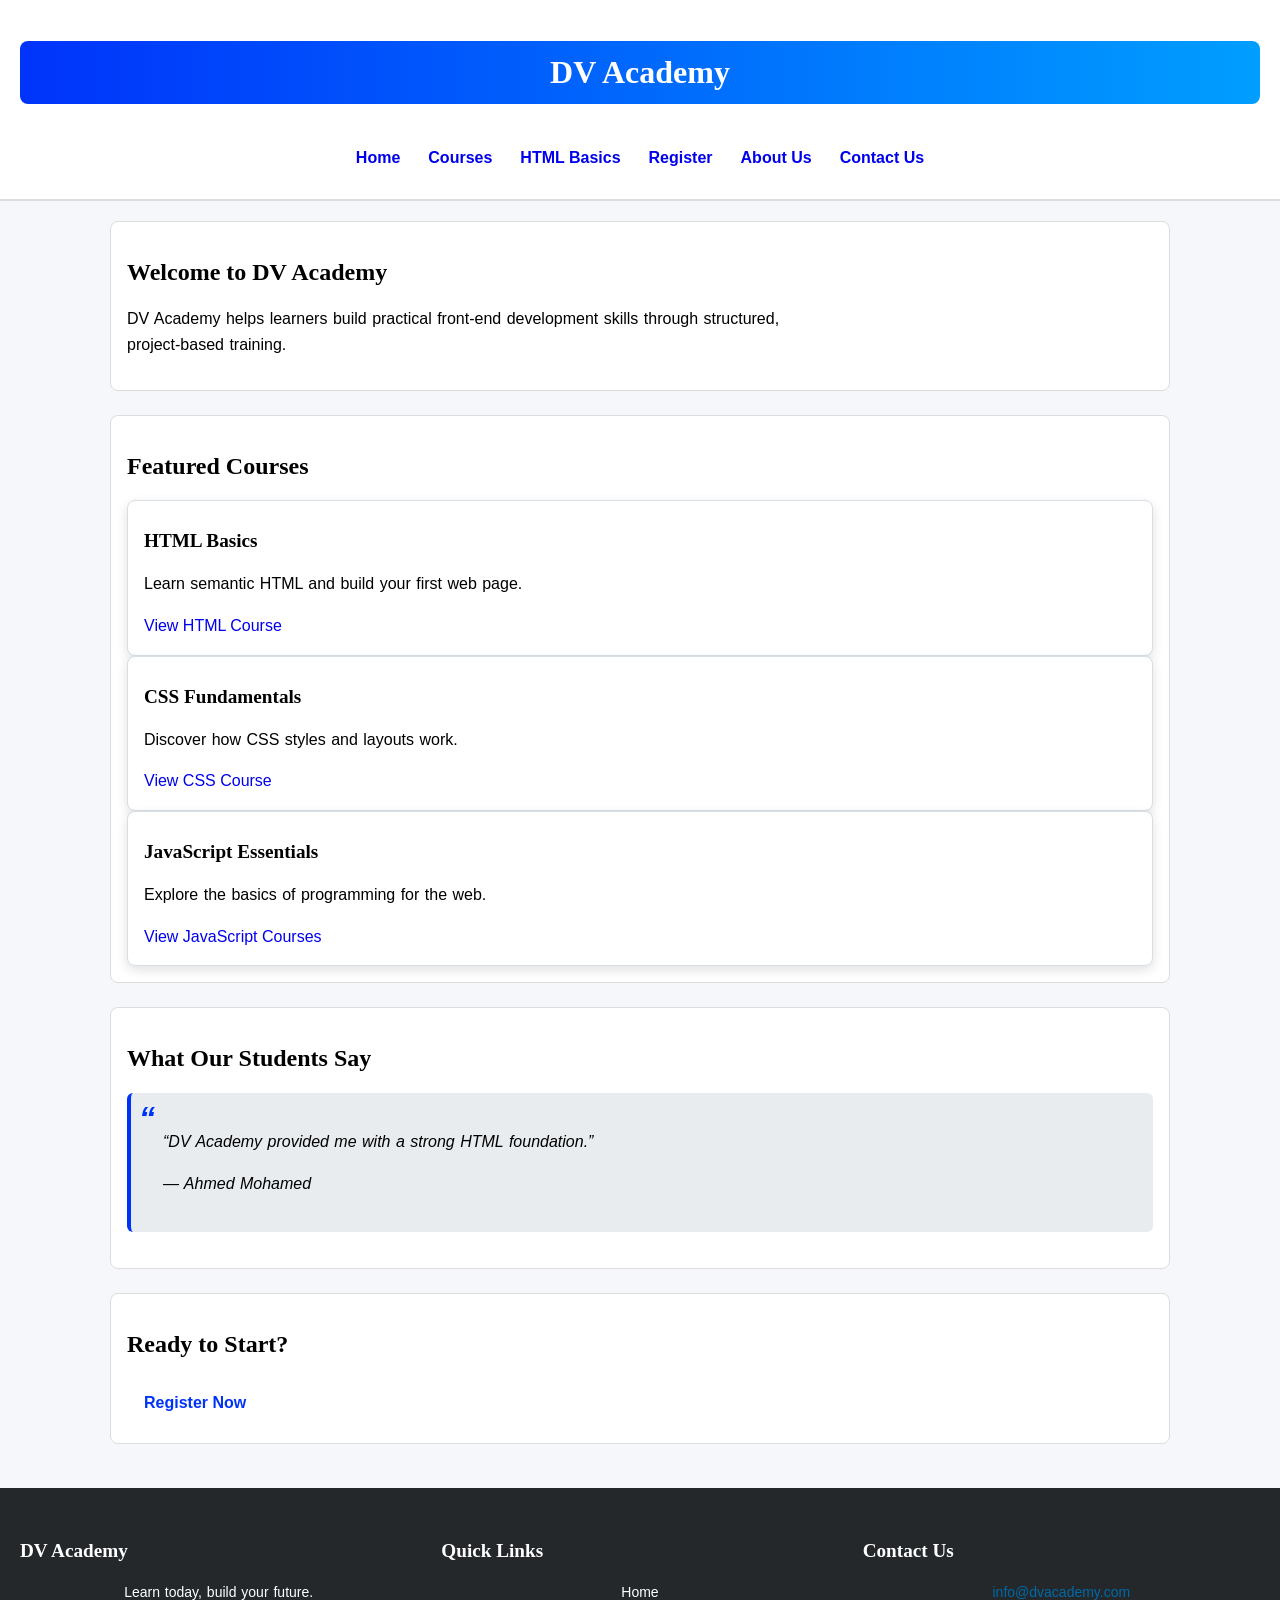
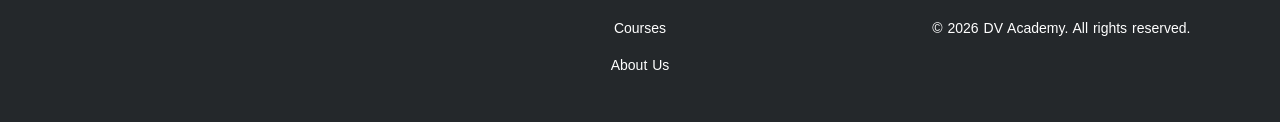
<file: index.html>
<!DOCTYPE html>
<html lang="en">
<head>
    <meta charset="UTF-8">
    <meta name="viewport" content="width=device-width, initial-scale=1.0">
    <title>Home - DV Academy</title>
    <link rel="stylesheet" href="assets/tokens.css">
    <link rel="stylesheet" href="assets/style.css">

</head>
<body>


<!-- Header -->
<header>
    <h1>DV Academy</h1>

    <nav>
        <input type="checkbox" id="menu-toggle" class="menu-toggle">

        <label for="menu-toggle" class="menu-button">
            <span></span>
            <span></span>
            <span></span>
            <span class="sr-only">Toggle navigation</span>
        </label>

        <ul>
            <li><a href="index.html" aria-current="page" class="current-page">Home</a></li>
            <li><a href="courses.html">Courses</a></li>
            <li><a href="courses/html-basics.html">HTML Basics</a></li>
            <li><a href="register.html">Register</a></li>
            <li><a href="about.html">About Us</a></li>
            <li><a href="contact.html">Contact Us</a></li>
        </ul>
    </nav>
</header>


    <!-- Main Content -->
    <main>
        <div>
            <h2>Welcome to DV Academy</h2>
            <p>
                DV Academy helps learners build practical front-end
                development skills through structured, project-based training.
            </p>
        </div>

        <div>
            <h2>Featured Courses</h2>
            <article class="course-card">
                <h3>HTML Basics</h3>
                <p>Learn semantic HTML and build your first web page.</p>
                <a href="courses/html-basics.html">View HTML Course</a>
            </article>

            <article class="course-card">
                <h3>CSS Fundamentals</h3>
                <p>Discover how CSS styles and layouts work.</p>
                <a href="courses.html">View CSS Course</a>
            </article>

            <article class="course-card">
                <h3>JavaScript Essentials</h3>
                <p>Explore the basics of programming for the web.</p>
                <a href="courses.html">View JavaScript Courses</a>
            </article>
        </div>
        
        <div>
            <h2>What Our Students Say</h2>
            <blockquote>
                <p>
                    <q>DV Academy provided me with a strong HTML foundation.</q>
                </p>
                <p>— Ahmed Mohamed</p>
            </blockquote>
        </div>

        <div>
            <h2>Ready to Start?</h2>
            <a href="register.html" class="btn btn-ghost">Register Now</a>
        </div>
    </main>


    <!-- Footer -->
    <footer class="site-footer">
        <div class="footer-column">
            <h3>DV Academy</h3>
            <p>Learn today, build your future.</p>
        </div>

        <div class="footer-column">
            <h3>Quick Links</h3>
            <p><a href="index.html">Home</a></p>
            <p><a href="courses.html">Courses</a></p>
            <p><a href="about.html">About Us</a></p>
        </div>

        <div class="footer-column">
            <h3>Contact Us</h3>
            <p><a href="mailto:info@dvacademy.com" class="mail">info@dvacademy.com</a></p>
            <p>&copy; 2026 DV Academy. All rights reserved.</p>
        </div>
    </footer>

    
</body>
</html>
</file>
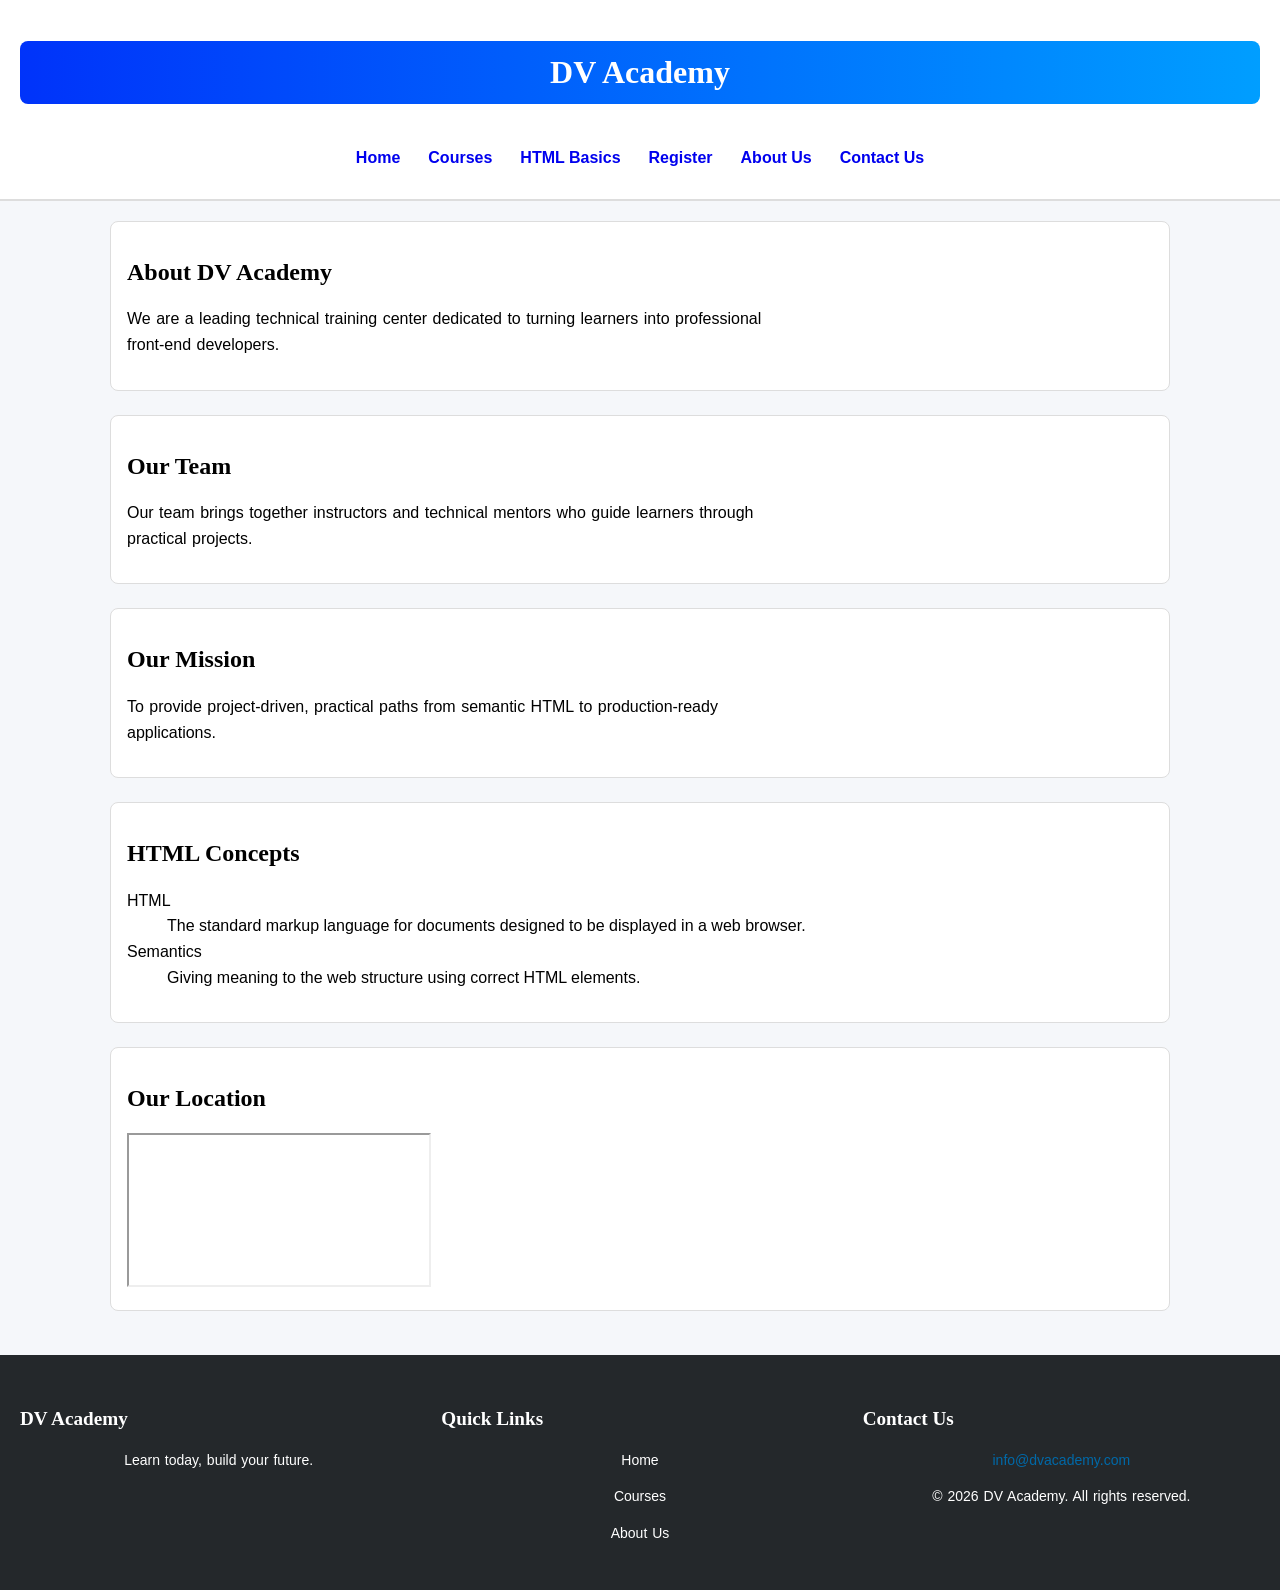
<file: about.html>
<!DOCTYPE html>
<html lang="en">
<head>
    <meta charset="UTF-8">
    <meta name="viewport" content="width=device-width, initial-scale=1.0">
    <title>About Us - DV Academy</title>
    <link rel="stylesheet" href="assets/tokens.css">
    <link rel="stylesheet" href="assets/style.css">
</head>
<body>

<!-- Header -->
<header>
    <h1>DV Academy</h1>

    <nav>
        <input type="checkbox" id="menu-toggle" class="menu-toggle">

        <label for="menu-toggle" class="menu-button">
            <span></span>
            <span></span>
            <span></span>
            <span class="sr-only">Toggle navigation</span>
        </label>
            <ul>
                <li><a href="index.html">Home</a></li>
                <li><a href="courses.html">Courses</a></li>
                <li><a href="courses/html-basics.html">HTML Basics</a></li>
                <li><a href="register.html">Register</a></li>
                <li><a href="about.html" aria-current="page" class="current-page">About Us</a></li>
                <li><a href="contact.html">Contact Us</a></li>
            </ul>
        </nav>
</header>

    <!-- Main Content -->
    <main>
        <div>
            <h2>About DV Academy</h2>
            <p>We are a leading technical training center dedicated to turning learners into professional front-end developers.</p>
        </div>

        <div>
            <h2>Our Team</h2>
            <p>
                Our team brings together instructors and technical
                mentors who guide learners through practical projects.
            </p>
        </div>

        <div>
            <h2>Our Mission</h2>
            <p>To provide project-driven, practical paths from semantic HTML to production-ready applications.</p>
        </div>

        <div>
            <h2>HTML Concepts</h2>
            <dl>
                <dt>HTML</dt>
                <dd>The standard markup language for documents designed to be displayed in a web browser.</dd>
                <dt>Semantics</dt>
                <dd>Giving meaning to the web structure using correct HTML elements.</dd>
            </dl>
        </div>

        <div>
            <h2>Our Location</h2>
            <iframe 
            title="Data Value Solutions Location Map"
            src="https://www.google.com/maps/embed?pb=!1m18!1m12!1m3!1d3452.948156680106!2d31.333468000000003!3d30.067020499999998!2m3!1f0!2f0!3f0!3m2!1i1024!2i768!4f13.1!3m3!1m2!1s0x4baa0cbe10b07fbb%3A0x50deb6a58c2dbe97!2sData%20Value%20Solutions!5e0!3m2!1sen!2sus!4v1792558323163!5m2!1sen!2sus" allowfullscreen="" loading="lazy" referrerpolicy="strict-origin-when-cross-origin">
            </iframe>
        </div>
    </main>

    <!-- Footer -->

<footer class="site-footer">
    <div class="footer-column">
        <h3>DV Academy</h3>
        <p>Learn today, build your future.</p>
    </div>

    <div class="footer-column">
        <h3>Quick Links</h3>
        <p><a href="index.html">Home</a></p>
        <p><a href="courses.html">Courses</a></p>
        <p><a href="about.html">About Us</a></p>
    </div>

    <div class="footer-column">
        <h3>Contact Us</h3>
        <p><a href="mailto:info@dvacademy.com" class="mail">info@dvacademy.com</a></p>
        <p>&copy; 2026 DV Academy. All rights reserved.</p>
    </div>
</footer>

    
</body>
</html>
</file>
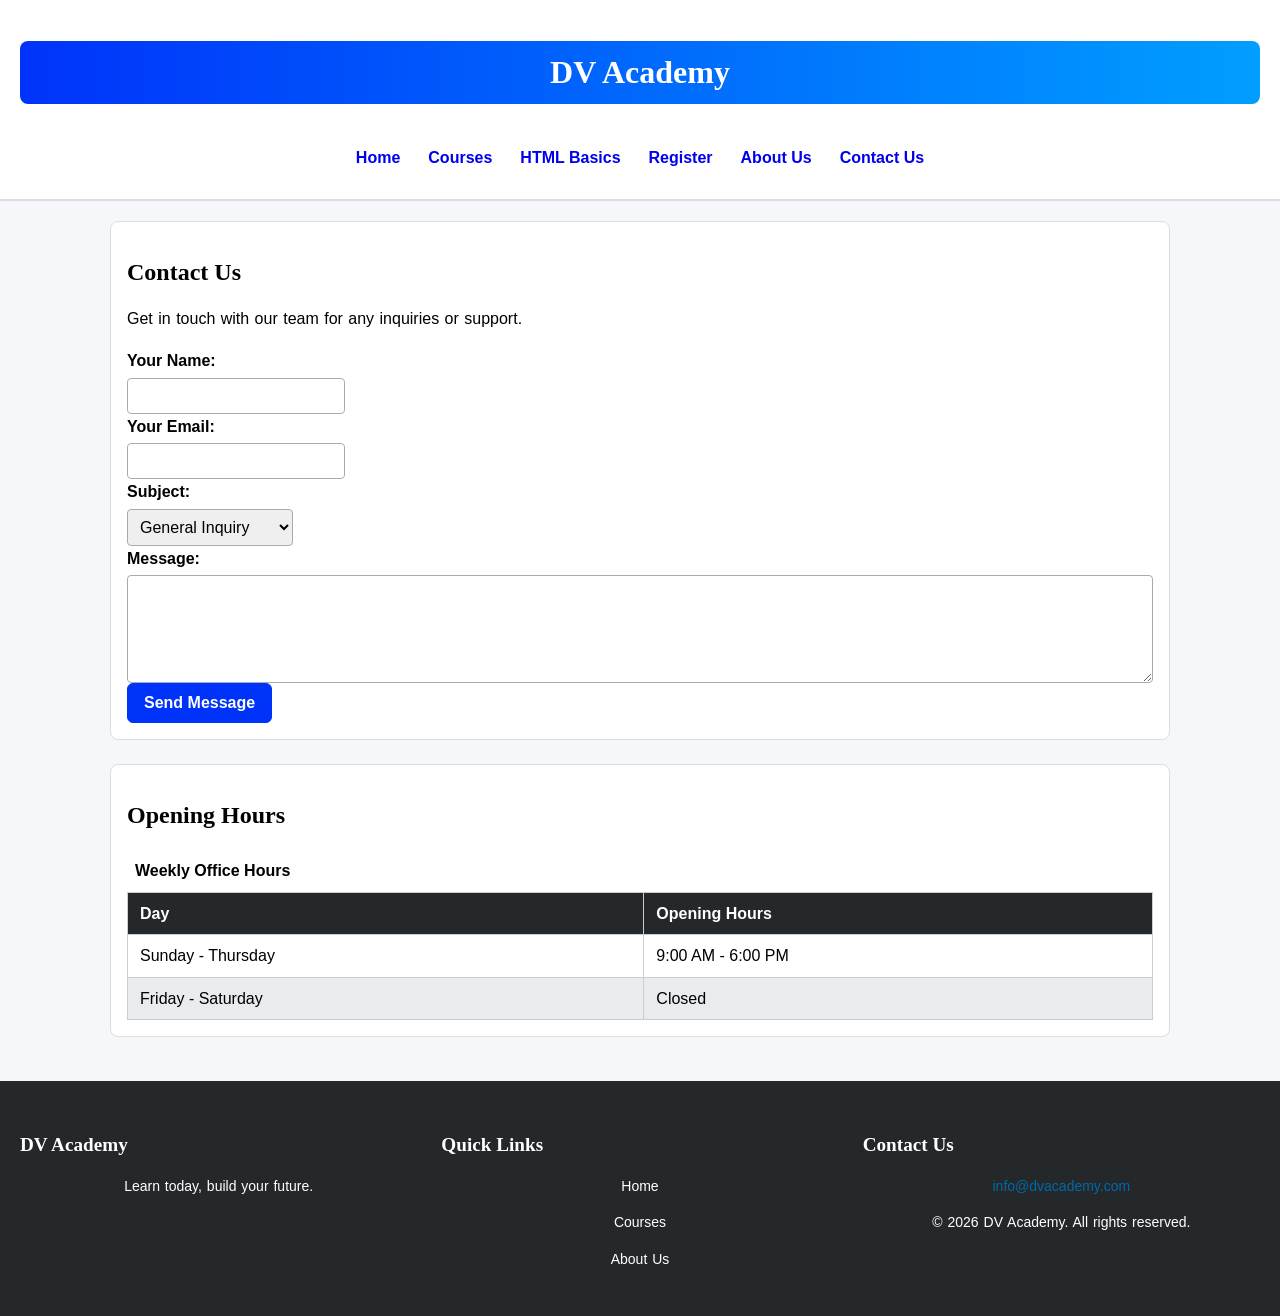
<file: contact.html>
<!DOCTYPE html>
<html lang="en">
<head>
    <meta charset="UTF-8">
    <meta name="viewport" content="width=device-width, initial-scale=1.0">
    <title>Contact Us - DV Academy</title>
    <link rel="stylesheet" href="assets/tokens.css">
    <link rel="stylesheet" href="assets/style.css">
</head>
<body>

<!-- Header -->
<header>
    <h1>DV Academy</h1>

    <nav>
        <input type="checkbox" id="menu-toggle" class="menu-toggle">

        <label for="menu-toggle" class="menu-button">
            <span></span>
            <span></span>
            <span></span>
            <span class="sr-only">Toggle navigation</span>
        </label>

        <ul>
            <li><a href="index.html">Home</a></li>
            <li><a href="courses.html">Courses</a></li>
            <li><a href="courses/html-basics.html">HTML Basics</a></li>
            <li><a href="register.html">Register</a></li>
            <li><a href="about.html">About Us</a></li>
            <li><a href="contact.html" aria-current="page" class="current-page">Contact Us</a></li>
        </ul>
    </nav>
 </header>
     
     <!-- Main Content -->
     <main>
        <div>
            <h2>Contact Us</h2>
            <p>Get in touch with our team for any inquiries or support.</p>

            <!-- Contact Form -->
             <form action="#" method="post">
                <div>
                    <label for="c-name">Your Name:</label>
                    <input type="text" id="c-name" name="name" required>
                </div>

                <div>
                    <label for="c-email">Your Email:</label>
                    <input type="email" id="c-email" name="email" required>
                </div>

                <div>
                    <label for="c-subject">Subject:</label>
                    <select name="subject" id="c-subject">
                        <option value="general">General Inquiry</option>
                        <option value="support">Technical Support</option>
                        <option value="billing">Billing & Fees</option>
                    </select>
                </div>

                <div>
                    <label for="c-message">Message:</label>
                    <textarea name="message" id="c-message" rows="5" required></textarea>
                </div>

                <div>
                    <button type="submit" class="btn btn-primary">Send Message</button>
                </div>
             </form>
        </div>


        <div  class="table-wrapper">
            <h2>Opening Hours</h2>
            <table>
                <caption>Weekly Office Hours</caption>
                <thead>
                    <tr>
                        <th scope="col">Day</th>
                        <th scope="col">Opening Hours</th>
                    </tr>
                </thead>
                <tbody>
                    <tr>
                        <td>Sunday - Thursday</td>
                        <td>9:00 AM - 6:00 PM</td>
                    </tr>
                    <tr>
                        <td>Friday - Saturday</td>
                        <td>Closed</td>
                    </tr>
                </tbody>
            </table>
        </div>
     </main>


     <!-- Footer -->

<footer class="site-footer">
    <div class="footer-column">
        <h3>DV Academy</h3>
        <p>Learn today, build your future.</p>
    </div>

    <div class="footer-column">
        <h3>Quick Links</h3>
        <p><a href="index.html">Home</a></p>
        <p><a href="courses.html">Courses</a></p>
        <p><a href="about.html">About Us</a></p>
    </div>

    <div class="footer-column">
        <h3>Contact Us</h3>
        <p><a href="mailto:info@dvacademy.com" class="mail">info@dvacademy.com</a></p>
        <p>&copy; 2026 DV Academy. All rights reserved.</p>
    </div>
</footer>

    

</body>
</html>
</file>
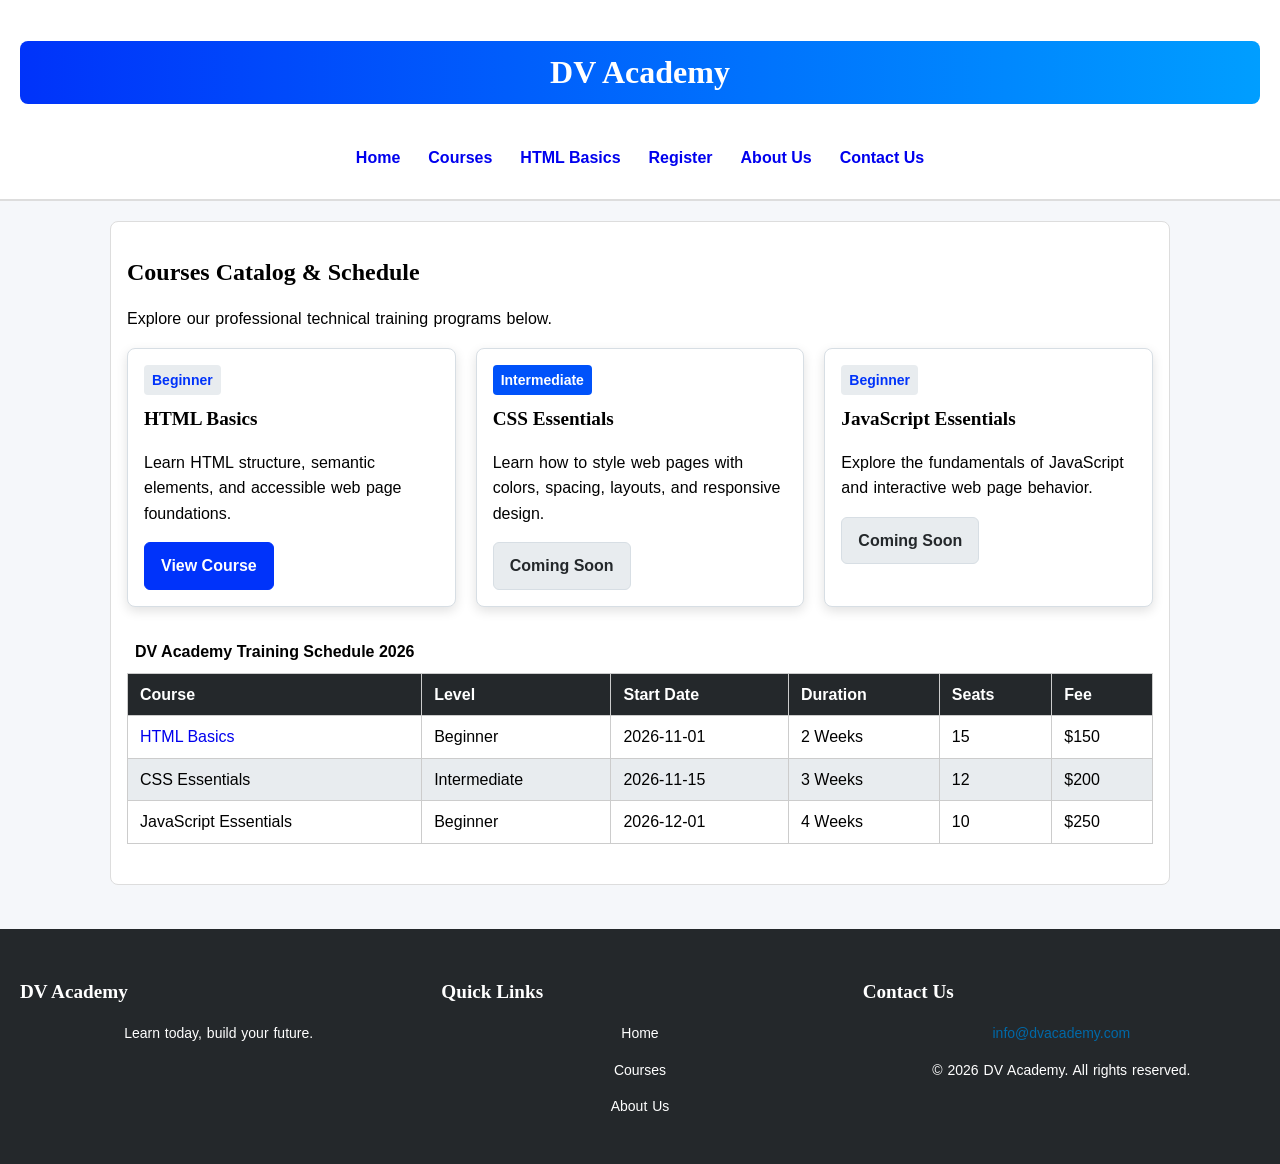
<file: courses.html>
<!DOCTYPE html>
<html lang="en">
<head>
    <meta charset="UTF-8">
    <meta name="viewport" content="width=device-width, initial-scale=1.0">
    <title>Courses | DV Academy</title>
    <link rel="stylesheet" href="assets/tokens.css">
    <link rel="stylesheet" href="assets/style.css">

</head>
<body>
    
<!-- Header -->
<header>
    <h1>DV Academy</h1>

    <nav>
        <input type="checkbox" id="menu-toggle" class="menu-toggle">

        <label for="menu-toggle" class="menu-button">
            <span></span>
            <span></span>
            <span></span>
            <span class="sr-only">Toggle navigation</span>
        </label>

        <ul>
            <li><a href="index.html">Home</a></li>
            <li><a href="courses.html" aria-current="page" class="current-page">Courses</a></li>
            <li><a href="courses/html-basics.html">HTML Basics</a></li>
            <li><a href="register.html">Register</a></li>
            <li><a href="about.html">About Us</a></li>
            <li><a href="contact.html">Contact Us</a></li>
        </ul>
    </nav>
</header>



<!-- Main Content -->
 <main>
    <div>
        <h2>Courses Catalog & Schedule</h2>
        <p>Explore our professional technical training programs below.</p>


        <!-- Course Cards -->
        <div class="course-grid">
            <article class="course-card">

                <span class="badge badge-beginner">Beginner</span>
                <h3>HTML Basics</h3>
                <p>Learn HTML structure, semantic elements, and accessible web page foundations.</p>
                <a href="courses/html-basics.html" class="btn btn-primary">View Course</a>
            </article>

            <article class="course-card">

                <span class="badge badge-intermediate">Intermediate</span>
                <h3>CSS Essentials</h3>
                <p>Learn how to style web pages with colors, spacing, layouts, and responsive design.</p>
                <span class="btn btn-secondary">Coming Soon</span>
            </article>

            <article class="course-card">

                <span class="badge badge-beginner">Beginner</span>
                <h3>JavaScript Essentials</h3>
                <p>Explore the fundamentals of JavaScript and interactive web page behavior.</p>
                <span class="btn btn-secondary">Coming Soon</span>
            </article>
        </div>


<!-- Schedule Table -->
<div class="table-wrapper">
    <table>
        <caption>DV Academy Training Schedule 2026</caption>
        <thead>
            <tr>
                <th scope="col">Course</th>
                <th scope="col">Level</th>
                <th scope="col">Start Date</th>
                <th scope="col">Duration</th>
                <th scope="col">Seats</th>
                <th scope="col">Fee</th>
            </tr>
        </thead>
        <tbody>
            <tr>
                <td><a href="courses/html-basics.html">HTML Basics</a></td>
                <td>Beginner</td>
                <td>2026-11-01</td>
                <td>2 Weeks</td>
                <td>15</td>
                <td>$150</td>
            </tr>
            <tr>
                <td>CSS Essentials</td>
                <td>Intermediate</td>
                <td>2026-11-15</td>
                <td>3 Weeks</td>
                <td>12</td>
                <td>$200</td>
            </tr>
            <tr>
                <td>JavaScript Essentials</td>
                <td>Beginner</td>
                <td>2026-12-01</td>
                <td>4 Weeks</td>
                <td>10</td>
                <td>$250</td>
            </tr>
        </tbody>
    </table>
</div>
</div>
</main>


    <!-- Footer -->
<footer class="site-footer">
    <div class="footer-column">
        <h3>DV Academy</h3>
        <p>Learn today, build your future.</p>
    </div>

    <div class="footer-column">
        <h3>Quick Links</h3>
        <p><a href="index.html">Home</a></p>
        <p><a href="courses.html">Courses</a></p>
        <p><a href="about.html">About Us</a></p>
    </div>

    <div class="footer-column">
        <h3>Contact Us</h3>
        <p><a href="mailto:info@dvacademy.com" class="mail">info@dvacademy.com</a></p>
        <p>&copy; 2026 DV Academy. All rights reserved.</p>
    </div>
</footer>


</body>
</html>
</file>
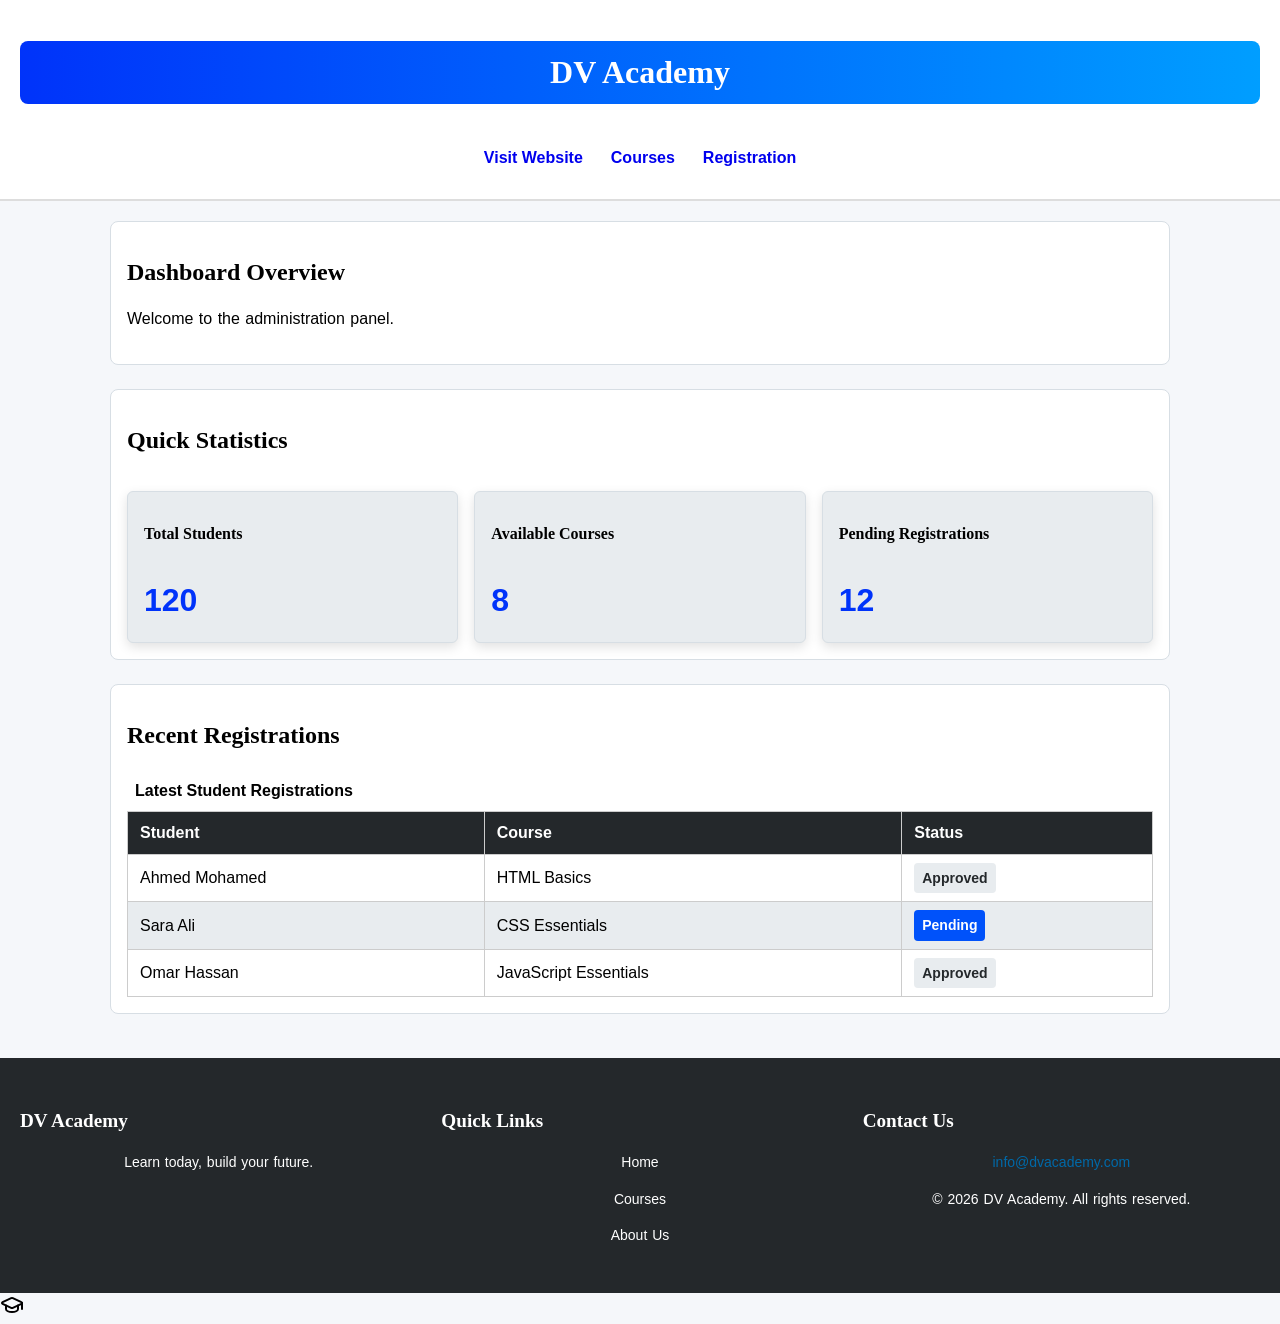
<file: dashboard.html>
<!DOCTYPE html>
<html lang="en">
<head>
    <meta charset="UTF-8">
    <meta name="viewport" content="width=device-width, initial-scale=1.0">
    <title>Admin Dashboard - DV Academy</title>

    <link rel="stylesheet" href="assets/tokens.css">
    <link rel="stylesheet" href="assets/style.css">
</head>
<body>

    <header>
        <h1>DV Academy</h1>

        <nav>
            <ul>
                <li><a href="index.html">Visit Website</a></li>
                <li><a href="courses.html">Courses</a></li>
                <li><a href="register.html">Registration</a></li>
            </ul>
        </nav>
    </header>

    <main>
        <div class="dashboard-section">
            <h2>Dashboard Overview</h2>
            <p>Welcome to the administration panel.</p>
        </div>

        <div class="dashboard-section dashboard-stats">
            <h2>Quick Statistics</h2>

            <article class="stat-card">
                <h3>Total Students</h3>
                <p>120</p>
            </article>

            <article class="stat-card">
                <h3>Available Courses</h3>
                <p>8</p>
            </article>

            <article class="stat-card">
                <h3>Pending Registrations</h3>
                <p>12</p>
            </article>
        </div>

        <div class="dashboard-section dashboard-table-wrapper">
            <h2>Recent Registrations</h2>

            <table>
                <caption>Latest Student Registrations</caption>
                <thead>
                    <tr>
                        <th scope="col">Student</th>
                        <th scope="col">Course</th>
                        <th scope="col">Status</th>
                    </tr>
                </thead>
                <tbody>
                    <tr>
                        <td>Ahmed Mohamed</td>
                        <td>HTML Basics</td>
                        <td>
                            <span class="badge badge-approved">Approved</span>
                        </td>
                    </tr>
                    <tr>
                        <td>Sara Ali</td>
                        <td>CSS Essentials</td>
                        <td>
                            <span class="badge badge-pending">Pending</span>
                        </td>
                    </tr>
                    <tr>
                        <td>Omar Hassan</td>
                        <td>JavaScript Essentials</td>
                        <td>
                            <span class="badge badge-approved">Approved</span>
                        </td>
                    </tr>
                </tbody>
            </table>
        </div>
    </main>

    <!-- Footer -->
    <footer class="site-footer">
        <div class="footer-column">
            <h3>DV Academy</h3>
            <p>Learn today, build your future.</p>
        </div>

        <div class="footer-column">
            <h3>Quick Links</h3>
            <p><a href="index.html">Home</a></p>
            <p><a href="courses.html">Courses</a></p>
            <p><a href="about.html">About Us</a></p>
        </div>

        <div class="footer-column">
            <h3>Contact Us</h3>
            <p><a href="mailto:info@dvacademy.com" class="mail">info@dvacademy.com</a></p>
            <p>&copy; 2026 DV Academy. All rights reserved.</p>
        </div>
    </footer>

</body>
</html>

<svg xmlns="http://www.w3.org/2000/svg" width="24" height="24" viewBox="0 0 24 24" fill="none" stroke="currentColor" stroke-width="2" stroke-linecap="round" stroke-linejoin="round" class="lucide lucide-graduation-cap h-5 w-5"><path d="M21.42 10.922a1 1 0 0 0-.019-1.838L12.83 5.18a2 2 0 0 0-1.66 0L2.6 9.08a1 1 0 0 0 0 1.832l8.57 3.908a2 2 0 0 0 1.66 0z"></path><path d="M22 10v6"></path><path d="M6 12.5V16a6 3 0 0 0 12 0v-3.5"></path></svg>
</file>
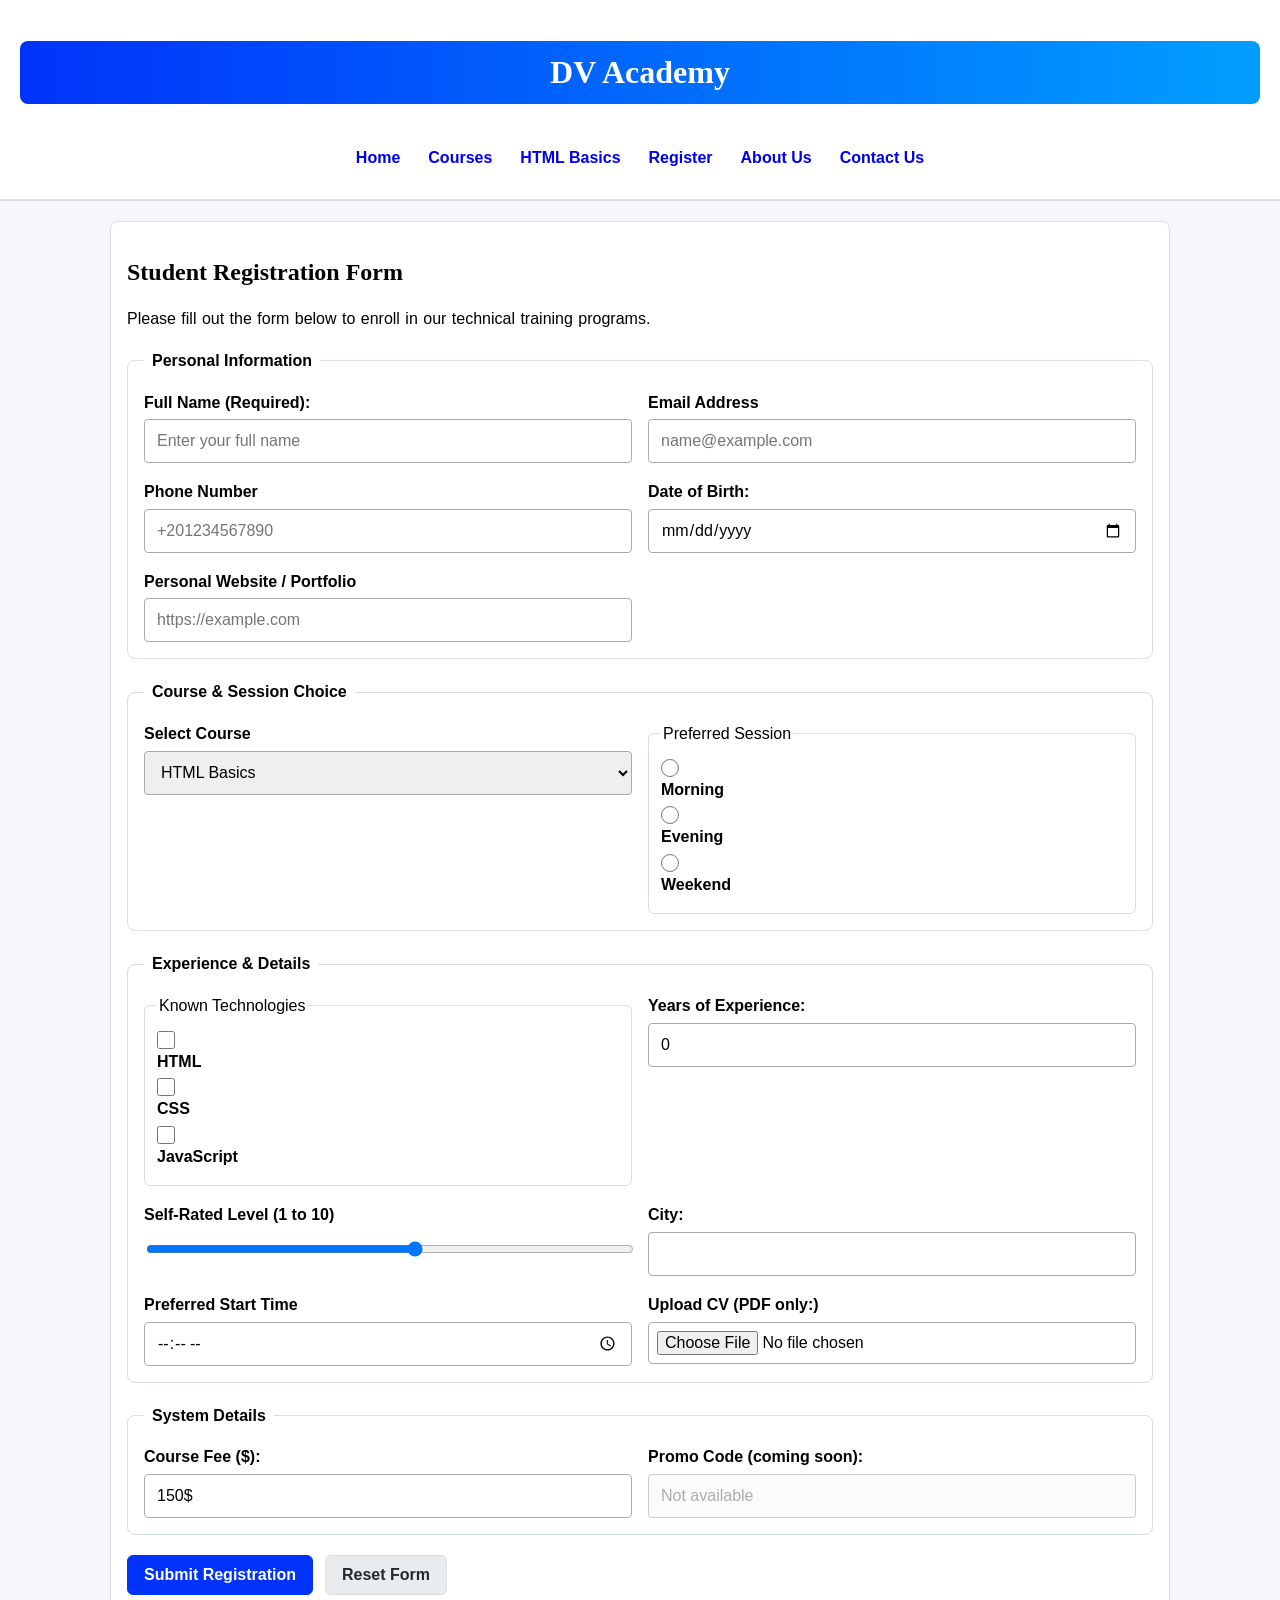
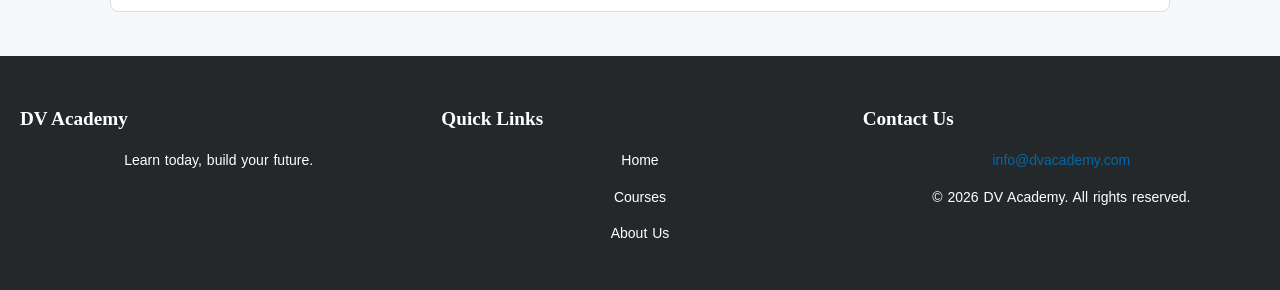
<file: register.html>
<!DOCTYPE html>
<html lang="en">
<head>
    <meta charset="UTF-8">
    <meta name="viewport" content="width=device-width, initial-scale=1.0">
    <title>Register - DV Academy</title>
    <link rel="stylesheet" href="assets/tokens.css">
    <link rel="stylesheet" href="assets/style.css">

</head>
<body>

<!-- Header -->
<header>
    <h1>DV Academy</h1>

    <nav>
        <input type="checkbox" id="menu-toggle" class="menu-toggle">

        <label for="menu-toggle" class="menu-button">
            <span></span>
            <span></span>
            <span></span>
            <span class="sr-only">Toggle navigation</span>
        </label>

       <ul>
           <li><a href="index.html">Home</a></li>
           <li><a href="courses.html">Courses</a></li>
           <li><a href="courses/html-basics.html">HTML Basics</a></li>
           <li><a href="register.html" aria-current="page" class="current-page">Register</a></li>
           <li><a href="about.html">About Us</a></li>
           <li><a href="contact.html">Contact Us</a></li>
       </ul>
    </nav>
</header>


    <!-- Main Content -->
     <main>
        <div>
            <h2>Student Registration Form</h2>
            <p>Please fill out the form below to enroll in our technical training programs.</p>


            <form action="#" method="post" class="registration-form">
                <!-- Personal Information -->
                 <fieldset class="form-section">
                    <legend>Personal Information</legend>

                    <div class="form-field">
                        <label for="fullname">Full Name (Required):</label>
                        <input type="text" id="fullname" name="fullname" required placeholder="Enter your full name">
                    </div>

                    <div class="form-field">
                        <label for="email">Email Address</label>
                        <input type="email" id="email" name="email" required placeholder="name@example.com">
                    </div>

                    <div class="form-field">
                        <label for="phone">Phone Number</label>
                        <input type="tel" id="phone" name="phone" required placeholder="+201234567890">
                    </div>

                    <div class="form-field">
                        <label for="dob">Date of Birth:</label>
                        <input type="date" id="dob" name="dob">
                    </div>

                    <div class="form-field">
                        <label for="website">Personal Website / Portfolio</label>
                        <input type="url" id="website" name="website" placeholder="https://example.com">
                    </div>                      
                </fieldset>

                
                <!-- Course Choice -->
                 <fieldset class="form-section">
                    <legend>Course & Session Choice</legend>

                    <div class="form-field">
                        <label for="course-select">Select Course</label>
                        
                        <select name="course" id="course-select">
                            <optgroup label="Beginner Level">
                                <option value="html">HTML Basics</option>
                                <option value="javascript">JavaScript Essentials</option>
                            </optgroup>
                            <optgroup label="Intermediate Level">
                                <option value="css">CSS Essentials</option>
                            </optgroup>
                        </select>

                    </div>

                    
                <fieldset class="session-options">
                    <legend>Preferred Session</legend>
                

                    <div class="session-radio-group">
                        <div class="form-field">
                            <label>
                                <input type="radio" name="session" value="morning" required>
                                Morning
                            </label>
                        </div>
                    
                        <div class="form-field">
                            <label>
                                <input type="radio" name="session" value="evening">
                                Evening
                            </label>
                        </div>
                    
                        <div class="form-field">
                            <label>
                                <input type="radio" name="session" value="weekend">
                                Weekend
                            </label>
                        </div>
                    </div>
                </fieldset>
                 </fieldset>

                 <!-- Experience & Skills -->
                  <fieldset class="form-section">
                  <legend>Experience & Details</legend>

                <fieldset>
                    <legend>Known Technologies</legend>

                    <label>
                        <input type="checkbox" name="tech" value="html">
                        <span>HTML</span>
                    </label>
                
                    <label>
                        <input type="checkbox" name="tech" value="css">
                        <span>CSS</span>
                    </label>
                
                    <label>
                        <input type="checkbox" name="tech" value="js">
                        <span>JavaScript</span>
                    </label>
                </fieldset>

                    <div class="form-field">
                        <label for="exp-years">Years of Experience:</label>
                        <input type="number" id="exp-years" name="exp_years" min="0" max="10" value="0">
                    </div>

                    <div class="form-field">
                        <label for="skill-level">Self-Rated Level (1 to 10)</label>
                        <input type="range" id="skill-level" name="skill_level" min="1" max="10">
                    </div>

                    
                    <div class="form-field">
                        <label for="city">City:</label>
                        <input type="text" id="city" name="city" list="cities">
                    
                        <datalist id="cities">
                            <option value="Cairo">
                            <option value="Alexandria">
                            <option value="Giza">
                            <option value="Mansoura">
                        </datalist>
                    </div>

                    <div class="form-field">
                        <label for="start-time">Preferred Start Time</label>
                        <input type="time" id="start-time" name="start-time">
                    </div>

                    <div class="form-field">
                        <label for="cv">Upload CV (PDF only:)</label>
                        <input type="file" id="cv" name="cv" accept=".pdf">
                    </div>
                  </fieldset>

                  <!-- System Fields -->
                   <fieldset class="form-section">
                    <legend>System Details</legend>

                    <div class="form-field">
                        <label for="fee">Course Fee ($):</label>
                        <input type="text" id="fee" name="fee" value="150$" readonly>
                    </div>

                    <div class="form-field">
                        <label for="promo">Promo Code (coming soon):</label>
                        <input type="text" id="promo" name="promo" disabled placeholder="Not available">
                    </div>
               
                   </fieldset>

                   <!-- Form Action Buttons -->
                    <div>
                        <button type="submit" class="btn btn-primary">Submit Registration</button>
                        <button type="reset" class="btn btn-secondary">Reset Form</button>
                    </div>
            </form>
        </div>
     </main>


     <!-- Footer -->
<footer class="site-footer">
    <div class="footer-column">
        <h3>DV Academy</h3>
        <p>Learn today, build your future.</p>
    </div>

    <div class="footer-column">
        <h3>Quick Links</h3>
        <p><a href="index.html">Home</a></p>
        <p><a href="courses.html">Courses</a></p>
        <p><a href="about.html">About Us</a></p>
    </div>

    <div class="footer-column">
        <h3>Contact Us</h3>
        <p><a href="mailto:info@dvacademy.com" class="mail">info@dvacademy.com</a></p>
        <p>&copy; 2026 DV Academy. All rights reserved.</p>
    </div>
</footer>


</body>
</html>
</file>
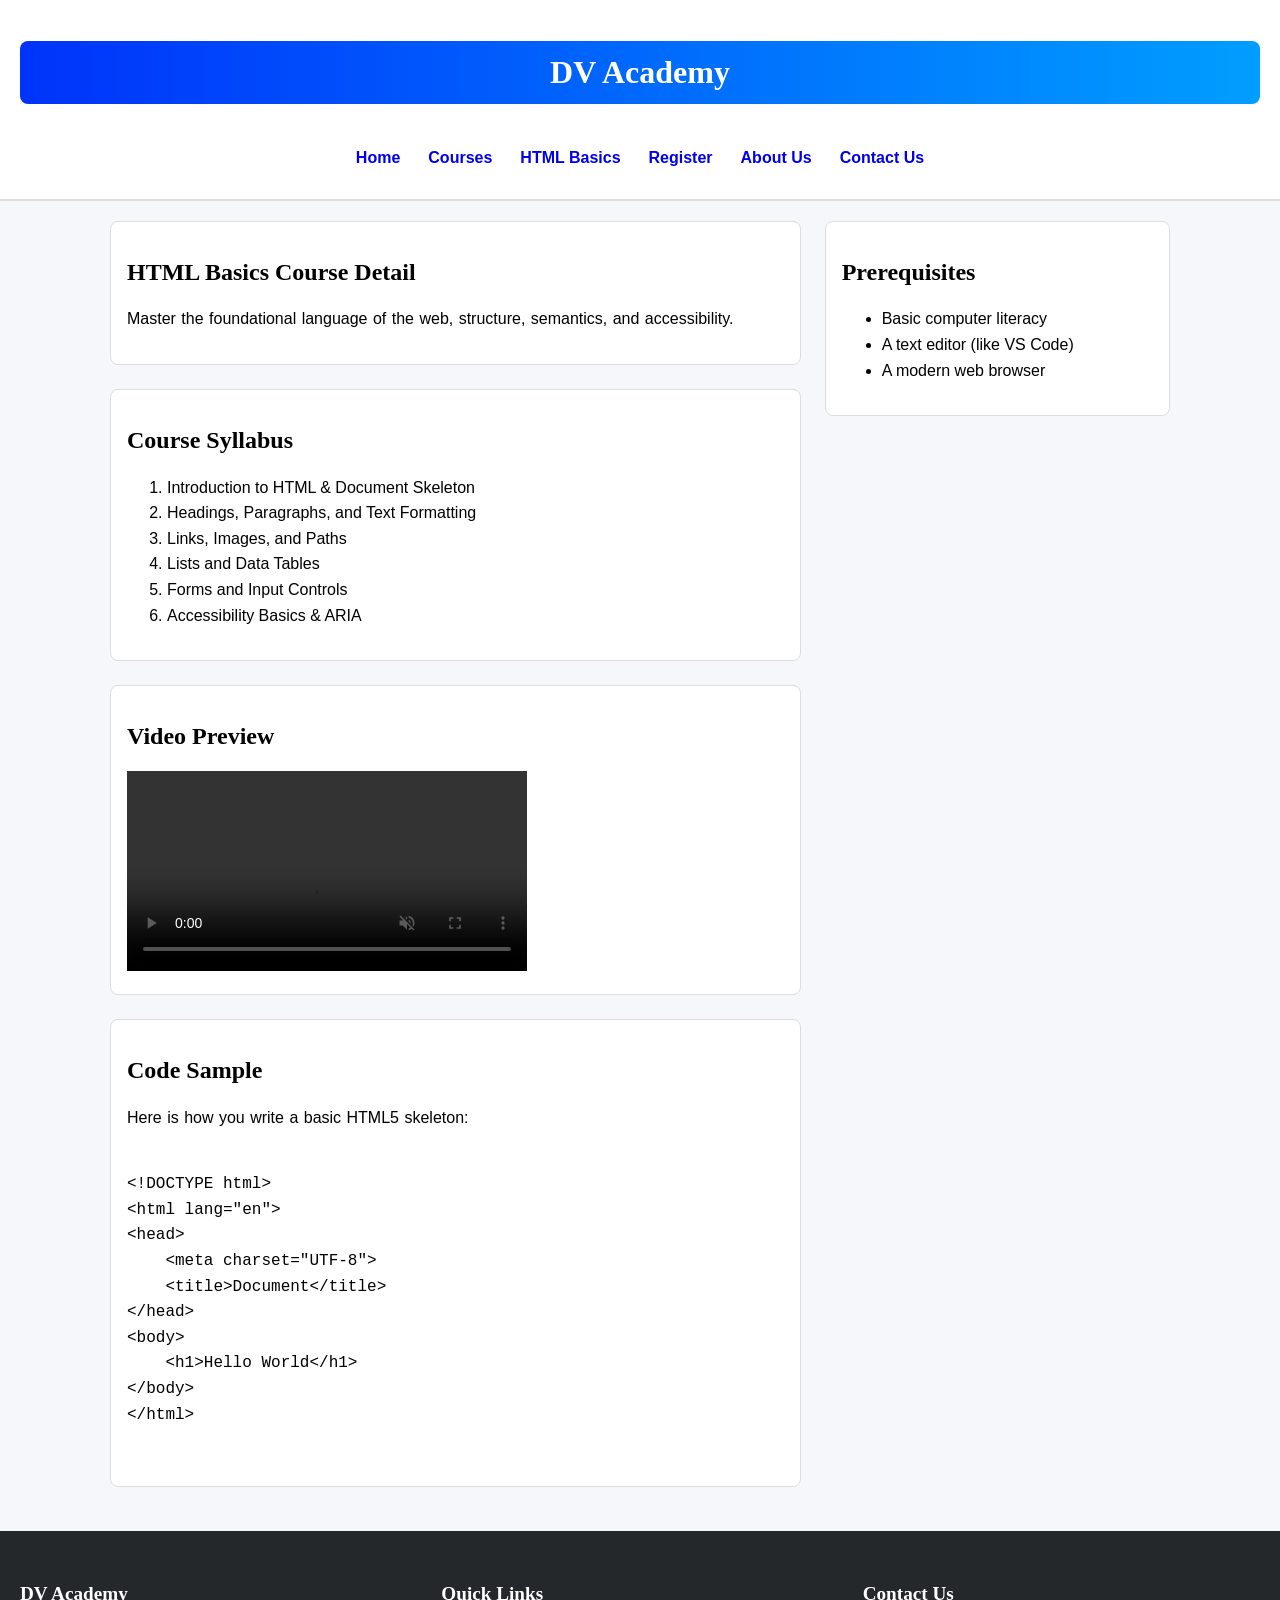
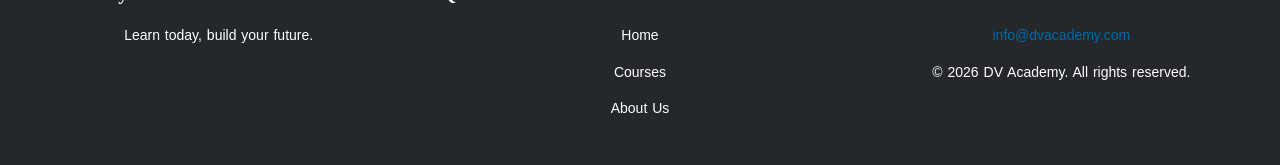
<file: courses/html-basics.html>
<!DOCTYPE html>
<html lang="en">
<head>
    <meta charset="UTF-8">
    <meta name="viewport" content="width=device-width, initial-scale=1.0">
    <title>HTML Basics - DV Academy</title>
    <link rel="stylesheet" href="../assets/tokens.css">
    <link rel="stylesheet" href="../assets/style.css">

</head>
<body>

<!-- Header -->
<header>
    <h1>DV Academy</h1>

    <nav>
        <input type="checkbox" id="menu-toggle" class="menu-toggle">

        <label for="menu-toggle" class="menu-button">
            <span></span>
            <span></span>
            <span></span>
            <span class="sr-only">Toggle navigation</span>
        </label>

       <ul>
           <li><a href="../index.html">Home</a></li>
           <li><a href="../courses.html">Courses</a></li>
           <li><a href="html-basics.html" aria-current="page" class="current-page">HTML Basics</a></li>
           <li><a href="../register.html">Register</a></li>
           <li><a href="../about.html">About Us</a></li>
           <li><a href="../contact.html">Contact Us</a></li>
       </ul>
   </nav>
</header>


<!-- Main Content -->
<main>
    <div class="course-layout">

        <div class="course-content">
            <div class="course-intro">
                <h2>HTML Basics Course Detail</h2>
                <p>Master the foundational language of the web, structure, semantics, and accessibility.</p>
            </div>

            <div>
                <h2>Course Syllabus</h2>
                <ol>
                    <li>Introduction to HTML &amp; Document Skeleton</li>
                    <li>Headings, Paragraphs, and Text Formatting</li>
                    <li>Links, Images, and Paths</li>
                    <li>Lists and Data Tables</li>
                    <li>Forms and Input Controls</li>
                    <li>Accessibility Basics &amp; ARIA</li>
                </ol>
            </div>

            <div>
                <h2>Video Preview</h2>
                <video controls width="400" muted>
                    <source src="../assets/video/preview.mp4" type="video/mp4">
                    Your browser does not support the video tag.
                </video>
            </div>

            <div>
                <h2>Code Sample</h2>
                <p>Here is how you write a basic HTML5 skeleton:</p>
                <pre><code>
&lt;!DOCTYPE html&gt;
&lt;html lang="en"&gt;
&lt;head&gt;
    &lt;meta charset="UTF-8"&gt;
    &lt;title&gt;Document&lt;/title&gt;
&lt;/head&gt;
&lt;body&gt;
    &lt;h1&gt;Hello World&lt;/h1&gt;
&lt;/body&gt;
&lt;/html&gt;
                </code></pre>
            </div>
        </div>

        <aside class="course-sidebar">
            <div>
                <h2>Prerequisites</h2>
                <ul>
                    <li>Basic computer literacy</li>
                    <li>A text editor (like VS Code)</li>
                    <li>A modern web browser</li>
                </ul>
            </div>
        </aside>

    </div>
</main>
    

    <!-- Footer -->
<footer class="site-footer">
    <div class="footer-column">
        <h3>DV Academy</h3>
        <p>Learn today, build your future.</p>
    </div>

    <div class="footer-column">
        <h3>Quick Links</h3>
        <p><a href="../index.html">Home</a></p>
        <p><a href="../courses.html">Courses</a></p>
        <p><a href="../about.html">About Us</a></p>
    </div>

    <div class="footer-column">
        <h3>Contact Us</h3>
        <p><a href="mailto:info@dvacademy.com" class="mail">info@dvacademy.com</a></p>
        <p>&copy; 2026 DV Academy. All rights reserved.</p>
    </div>
</footer>


</body>
</html>
</file>
<file: assets/tokens.css>
:root {
    --color-primary: #0033FA;
    --color-primary-dark: #0052FA;
    --color-accent: #009EFF;
    --color-accent-text: #0069A8;
    --color-muted: #92A7BA;
    --color-dark: #24282B;
    --color-border: #D7DEE4;
    --color-surface: #E8ECEF;
    --color-success: #218838;
    --color-error: #C62828;

    --color-white: #FFFFFF;
    --color-page-bg: #F5F7FA;
    --color-input-border: #AAAAAA;
    --color-table-border: #CCCCCC;
    --color-shadow: rgba(0, 0, 0, 0.12);
    --color-border-soft: #DDDDDD;

    --font-size-xs: 0.75rem;
    --font-size-sm: 0.875rem;
    --font-size-base: 1rem;
    --font-size-lg: 1.2rem;
    --font-size-xl: 1.5rem;
    --font-size-2xl: 2rem;

    --space-1: 4px;
    --space-2: 8px;
    --space-3: 12px;
    --space-4: 16px;
    --space-5: 20px;
    --space-6: 24px;
    --space-8: 32px;

    --radius-sm: 4px;
    --radius-md: 6px;
    --radius-lg: 8px;

    --border-width: 1px;
    --border-width-strong: 2px;

    --transition-fast: 0.2s ease;

    --content-width: 90%;
    --content-max-width: 1100px;
    --content-width-tablet: 94%;
    --content-width-mobile: 100%;

    --shadow-card: 0 4px 12px var(--color-shadow);
}
</file>
<file: assets/style.css>
* {
    box-sizing: border-box;
}

body {
    font-family: Arial, sans-serif;
    font-size: var(--font-size-base);
    font-style: normal;
    font-weight: 400;
    line-height: 1.6;
    margin: 0;
    background: var(--color-page-bg);
}

nav > ul {
    display: flex;
    flex-wrap: wrap;
    align-items: center;
    gap: var(--space-2) var(--space-3);
    list-style: none;
    padding-left: 0;
    margin: 0;
}

nav li {
    display: block;
    margin: 0;
}

nav a {
    display: inline-block;
    padding: var(--space-2);
    font-size: var(--font-size-base);
    font-weight: 600;
    transition:color var(--transition-fast), background-color var(--transition-fast), transform var(--transition-fast);
}

nav a:hover {
    transform: translateY(-2px);
}

.current-page {
    font-weight:900;
}


header, main, footer {
    padding: var(--space-5);
}


header {
    display: flex;
    flex-direction: column;
    align-items: stretch;
    gap: var(--space-3);
    position: relative;
    border-bottom: var(--border-width-strong) solid var(--color-border-soft);
    background: var(--color-white);
}

header nav {
    width: 100%;
}

header nav > ul {
    justify-content: center;
}


main > div:not(.course-layout):not(.dashboard-section),
main > article {
    margin-bottom: var(--space-6);
    padding: var(--space-4);
    border: var(--border-width) solid var(--color-border-soft);
    border-radius: var(--radius-lg);
    background: var(--color-white);
}


main {
    width: var(--content-width);
    max-width: var(--content-max-width);
    margin: 0 auto;
}

video, iframe {
    max-width: var( --content-width-mobile);
}

table {
    width: var( --content-width-mobile);
    border-collapse: collapse;
}

th, td {
    padding: var(--space-2) var(--space-3);
    border: var(--border-width) solid var(--color-table-border);
    text-align: left;
    overflow-wrap: break-word;
}

input, select, textarea {
    display: block;
    max-width: var( --content-width-mobile);
    padding: var(--space-2);
    border: var(--border-width) solid var(--color-input-border);
    border-radius: var(--radius-sm);
}

textarea {
    width: var( --content-width-mobile);
    box-sizing: border-box;
    white-space: pre-wrap;
}


/* Buttons */
.btn {
    display: inline-block;
    width: fit-content;
    padding: 10px var(--space-4);
    border: var(--border-width) solid transparent;
    border-radius: var(--radius-md);
    font-family: inherit;
    font-size: var(--font-size-base);
    font-weight: 600;
    text-align: center;
    text-decoration: none;
    cursor: pointer;
    transition: transform var(--transition-fast),
                background-color var(--transition-fast),
                color var(--transition-fast),
                border-color var(--transition-fast);
}

.btn-primary {
    background-color: var(--color-primary);
    color: var(--color-white);
    border-color: var(--color-primary);
}

.btn-secondary {
    background-color: var(--color-surface);
    color: var(--color-dark);
    border-color: var(--color-border);
}

.btn-ghost {
    background-color: transparent;
    color: var(--color-primary);
    border-color: transparent;
}

.btn-primary:hover {
    background-color: var(--color-primary-dark);
    color: var(--color-white);
}

.btn-secondary:hover {
    background-color: var(--color-border);
}

.btn-ghost:hover {
    background-color: var(--color-surface);
}

.btn:hover {
    transform: translateY(-2px);
    text-decoration: none;
}

.btn:focus-visible {
    outline: 2px solid var(--color-accent);
    outline-offset: 3px;
}

.btn:disabled {
    opacity: 0.5;
    cursor: not-allowed;
    transform: none;
}

h1, h2, h3 {
    font-family: Georgia, serif;
    font-weight: 700;
    line-height: 1.2;
}

h1 {
    font-size: var(--font-size-2xl);
    text-align: center;
    padding: var(--space-3);
    border-radius: var(--radius-lg);
    color: var(--color-white);
    background-image: linear-gradient(to right, var(--color-primary), var(--color-accent));
}

h2 {
    font-size: var(--font-size-xl);
}

h3 {
    font-size: var(--font-size-lg);
}

p {
    text-align: left;
    word-spacing: 1px;
    max-width: 75ch;
}

a {
    text-decoration: none;
}

a:hover {
    text-decoration: underline;
    color: var(--color-primary-dark);
}

a:focus-visible {
    outline: 2px solid var(--color-accent);
    outline-offset: 3px;
}


article {
    overflow-wrap: break-word;
    transition: transform var(--transition-fast), box-shadow var(--transition-fast);
}

article:hover {
    transform: translateY(-4px);
    box-shadow: var(--shadow-card);
}


thead th {
    background-color: var(--color-dark);
    color: var(--color-white);
    font-weight: 700;
}

tbody tr:nth-child(even) {
    background-color: var(--color-surface);
}

tbody tr {
    transition: background-color var(--transition-fast);
}

tbody tr:hover {
    background-color: var(--color-border);
}

table caption {
    padding: var(--space-2);
    font-weight: 700;
    text-align: left;
}


label {
    display: block;
    font-weight: 600;
    margin-bottom: var(--space-1);
}

input, select, textarea, button {
    font-family: inherit;
    font-size: var(--font-size-base);
}

footer {
    background-color: var(--color-dark);
    color: var(--color-white);
}

footer p {
    text-align: center;
    font-size: var(--font-size-sm);
}

.mail {
    color:var(--color-accent);
}


.registration-form input:focus-visible,
.registration-form select:focus-visible,
.registration-form textarea:focus-visible,
.registration-form button:focus-visible {
    outline: 2px solid var(--color-accent);
    outline-offset: 3px;
}

.registration-form input:focus:not(:focus-visible),
.registration-form select:focus:not(:focus-visible),
.registration-form textarea:focus:not(:focus-visible) {
    outline: none;
}

.registration-form input:user-invalid,
.registration-form select:user-invalid,
.registration-form textarea:user-invalid {
    border-color: var(--color-error);
}

.registration-form input:user-valid,
.registration-form select:user-valid,
.registration-form textarea:user-valid {
    border-color: var(--color-success);
}

.registration-form input:disabled,
.registration-form select:disabled,
.registration-form textarea:disabled {
    opacity: 0.6;
    cursor: not-allowed;
}

input[type="submit"], button {
    cursor: pointer;
}


blockquote {
    position: relative;
    margin: var(--space-5) 0;
    padding: var(--space-5) var(--space-5) var(--space-5) var(--space-8);
    border-left: 4px solid var(--color-primary);
    border-radius: var(--radius-md);
    background: var(--color-surface);
    font-style: italic;
}

blockquote::before {
    content: "\201C";
    position: absolute;
    top: 0;
    left: var(--space-2);
    color: var(--color-primary);
    font-size: var(--font-size-2xl);
    font-weight: 700;
}


/* _____Responsive_____ */

@media (max-width: 768px) {
    main {
        width: var(--content-width-tablet);
    }

    header, main, footer {
        padding: var(--space-4);
    }
}


@media (max-width: 480px) {
    header, main, footer {
        padding: var(--space-3);
    }

    main {
        width: var(--content-width-mobile);
    }

    main article {
    padding: var(--space-3);
    }

    nav > ul {
        gap: var(--space-1) var(--space-2);
    }

    nav a {
        padding: var(--space-2);
    }

    table {
        font-size: var(--font-size-sm);
    }

    th, td {
        padding: var(--space-2);
    }

    .registration-form .form-section {
        grid-template-columns: minmax(0, 1fr);
        padding: var(--space-3);
    }

    .registration-form .form-section > .form-field {
        min-width: 0;
        width: 100%;
    }

    .registration-form input,
    .registration-form select,
    .registration-form textarea {
        min-width: 0;
    }
}



/* ===== Admin Dashboard ===== */

.dashboard-section {
    margin-bottom: var(--space-6);
    padding: var(--space-4);
    border: var(--border-width) solid var(--color-border);
    border-radius: var(--radius-lg);
    background: var(--color-white);
}

.dashboard-stats {
    display: grid;
    grid-template-columns: repeat(3, minmax(0, 1fr));
    gap: var(--space-4);
}

.dashboard-stats > h2 {
    grid-column: 1 / -1;
}

.stat-card {
    margin: 0;
    padding: var(--space-4);
    border: var(--border-width) solid var(--color-border);
    border-radius: var(--radius-md);
    background: var(--color-surface);
    box-shadow: var(--shadow-card);
}

.stat-card h3 {
    font-size: var(--font-size-base);
}

.stat-card p {
    margin-bottom: 0;
    color: var(--color-primary);
    font-size: var(--font-size-2xl);
    font-weight: 700;
}

.dashboard-table-wrapper {
    overflow-x: auto;
}

.dashboard-table-wrapper table {
    width: 100%;
    min-width: 480px;
}

.dashboard-table-wrapper tbody tr:nth-child(even) {
    background: var(--color-surface);
}

@media (max-width: 768px) {
    .dashboard-stats {
        grid-template-columns: repeat(2, minmax(0, 1fr));
    }
}

@media (max-width: 360px) {
    .dashboard-stats {
        grid-template-columns: 1fr;
    }

    .dashboard-section {
        padding: var(--space-3);
    }
}


.course-layout {
    display: grid;
    grid-template-columns: 2fr 1fr;
    gap: var(--space-6);
    align-items: start;
}

.course-content {
    min-width: 0;
}

.course-sidebar {
    position: sticky;
    top: var(--space-4);
    min-width: 0;
}

.course-layout video {
    max-width: 100%;
    height: auto;
}

.course-layout pre {
    max-width: 100%;
    overflow-x: auto;
    white-space: pre-wrap;
    overflow-wrap: anywhere;
}

.course-sidebar > div {
    margin-bottom: 0;
}

.course-content > div,
.course-sidebar > div {
    margin-bottom: var(--space-6);
    padding: var(--space-4);
    border: var(--border-width) solid var(--color-border-soft);
    border-radius: var(--radius-lg);
    background: var(--color-white);
}

@media (max-width: 768px) {
    .course-layout {
        grid-template-columns: 1fr;
    }

    .course-sidebar {
        position: static;
    }
}


.site-footer {
    display: grid;
    grid-template-columns: repeat(3, minmax(0, 1fr));
    gap: var(--space-6);
    align-items: start;
    padding: var(--space-8) var(--space-5);
}

.site-footer .footer-column {
    min-width: 0;
}

.site-footer .footer-column h3 {
    color: var(--color-white);
    font-size: var(--font-size-lg);
}

.site-footer .footer-column p {
    overflow-wrap: anywhere;
}

.site-footer .footer-column a {
    color: var(--color-white);
}

.site-footer .footer-column a:hover {
    color: var(--color-accent-text);
}

.site-footer .footer-column .mail {
    color: var(--color-accent-text);
}

@media (max-width: 768px) {
    .site-footer {
        grid-template-columns: 1fr;
        gap: var(--space-4);
    }
}



.registration-form {
    display: grid;
    gap: var(--space-5);
}

.registration-form .form-section {
    display: grid;
    grid-template-columns: repeat(2, minmax(0, 1fr));
    gap: var(--space-4);
    min-width: 0;
    margin: 0;
    padding: var(--space-4);
    border: var(--border-width) solid var(--color-border);
    border-radius: var(--radius-lg);
}

.registration-form .form-section > legend {
    padding: 0 var(--space-2);
    font-weight: 700;
}

.registration-form .form-section > .form-field {
    min-width: 0;
}

.registration-form .form-section > .form-field input:not([type="checkbox"]):not([type="radio"]):not([type="range"]):not([type="file"]),
.registration-form .form-section > .form-field select,
.registration-form .form-section > .form-field textarea {
    width: 100%;
    max-width: 100%;
    min-height: 44px;
    padding: var(--space-2) var(--space-3);
}

.registration-form .form-section > .form-field input[type="range"],
.registration-form .form-section > .form-field input[type="file"] {
    width: 100%;
    max-width: 100%;
}

.registration-form .form-section > fieldset {
    min-width: 0;
    margin: 0;
    padding: var(--space-3);
    border: var(--border-width) solid var(--color-border);
    border-radius: var(--radius-md);
}

.registration-form > div:last-child {
    display: flex;
    flex-wrap: wrap;
    gap: var(--space-3);
}

@media (max-width: 768px) {
    .registration-form .form-section {
        grid-template-columns: 1fr;
    }
}



.registration-form input[type="radio"],
.registration-form input[type="checkbox"] {
    width: 18px;
    height: 18px;
    margin: 0 var(--space-2) 0 0;
    accent-color: var(--color-primary);
    vertical-align: middle;
    cursor: pointer;
}

.registration-form input[type="radio"]:checked + span,
.registration-form input[type="checkbox"]:checked + span {
    color: var(--color-primary);
    font-weight: 700;
}

.registration-form input[type="radio"]:focus-visible,
.registration-form input[type="checkbox"]:focus-visible {
    outline: 2px solid var(--color-accent);
    outline-offset: 3px;
}


.course-grid {
    display: grid;
    grid-template-columns: repeat(3, minmax(0, 1fr));
    gap: var(--space-5);
    margin-bottom: var(--space-6);
}

.course-card {
    min-width: 0;
    margin: 0;
    padding: var(--space-4);
    border: var(--border-width) solid var(--color-border);
    border-radius: var(--radius-lg);
    background: var(--color-white);
    box-shadow: var(--shadow-card);
    transition: transform var(--transition-fast),
                box-shadow var(--transition-fast);
}

.course-card:hover {
    transform: translateY(-3px);
    box-shadow: var(--shadow-card);
}

.course-card h3 {
    margin-top: var(--space-3);
}

.course-card p {
    overflow-wrap: anywhere;
}

.badge {
    display: inline-block;
    padding: var(--space-1) var(--space-2);
    border-radius: var(--radius-sm);
    font-size: var(--font-size-sm);
    font-weight: 700;
}

.badge-beginner {
    background: var(--color-surface);
    color: var(--color-primary);
}

.badge-intermediate {
    background: var(--color-primary-dark);
    color: var(--color-white);
}

@media (max-width: 768px) {
    .course-grid {
        grid-template-columns: repeat(2, minmax(0, 1fr));
    }
}

@media (max-width: 360px) {
    .course-grid {
        grid-template-columns: 1fr;
        gap: var(--space-3);
    }
}


.table-wrapper {
    width: 100%;
    max-width: 100%;
    overflow-x: auto;
    margin-bottom: var(--space-6);
}

.table-wrapper table {
    width: 100%;
    min-width: 600px;
    border-collapse: collapse;
}

.table-wrapper th,
.table-wrapper td {
    padding: var(--space-2) var(--space-3);
    border: var(--border-width) solid var(--color-table-border);
    text-align: left;
    overflow-wrap: break-word;
}

.table-wrapper thead th {
    background: var(--color-dark);
    color: var(--color-white);
}

.table-wrapper tbody tr:nth-child(even) {
    background: var(--color-surface);
}

.table-wrapper tbody tr:hover {
    background: var(--color-border);
}

.registration-form,
.registration-form .form-section,
.registration-form .form-field {
    min-width: 0;
    max-width: 100%;
}

.registration-form .form-section > .form-field input,
.registration-form .form-section > .form-field select,
.registration-form .form-section > .form-field textarea {
    width: 100%;
    max-width: 100%;
}

.registration-form input[type="file"] {
    min-width: 0;
    width: 100%;
    max-width: 100%;
}

.registration-form input[type="range"] {
    width: 100%;
    max-width: 100%;
}


.menu-toggle {
    position: absolute;
    width: 1px;
    height: 1px;
    overflow: hidden;
    clip-path: inset(50%);
    white-space: nowrap;
}

.menu-button {
    display: none;
}

.sr-only {
    position: absolute;
    width: 1px;
    height: 1px;
    padding: 0;
    margin: -1px;
    overflow: hidden;
    clip: rect(0, 0, 0, 0);
    white-space: nowrap;
    border: 0;
}

.menu-toggle:focus-visible + .menu-button {
    outline: 3px solid var(--color-accent);
    outline-offset: 4px;
}

@media (max-width: 600px) {
    header nav {
        position: relative;
    }

    header nav > ul {
        display: none;
        flex-direction: column;
        align-items: stretch;
        gap: var(--space-1);
        width: 100%;
        margin-top: var(--space-3);
        padding: var(--space-3);
        border: var(--border-width) solid var(--color-border-soft);
        border-radius: var(--radius-lg);
        background: var(--color-white);
    }

    header nav .menu-button {
        display: flex;
        flex-direction: column;
        justify-content: center;
        gap: 5px;
        width: 44px;
        height: 44px;
        padding: 10px;
        margin-left: auto;
        border: var(--border-width) solid var(--color-border-soft);
        border-radius: var(--radius-md);
        background: var(--color-white);
        cursor: pointer;
    }

    .menu-button > span:not(.sr-only) {
        display: block;
        width: 100%;
        height: 2px;
        background: var(--color-dark);
    }

    header nav .menu-toggle:checked ~ ul {
        display: flex;
    }

    header nav > ul a {
        display: block;
        width: 100%;
        padding: var(--space-2);
    }
}


/* Accessibility */
@media (prefers-reduced-motion: reduce) {
    *,
    *::before,
    *::after {
        animation-duration: 0.01ms !important;
        animation-iteration-count: 1 !important;
        transition-duration: 0.01ms !important;
        scroll-behavior: auto !important;
    }
}


.badge-approved {
    background: var(--color-surface);
    color: var(--color-dark);
}

.badge-pending {
    background: var(--color-primary-dark);
    color: var(--color-white);
}
</file>
